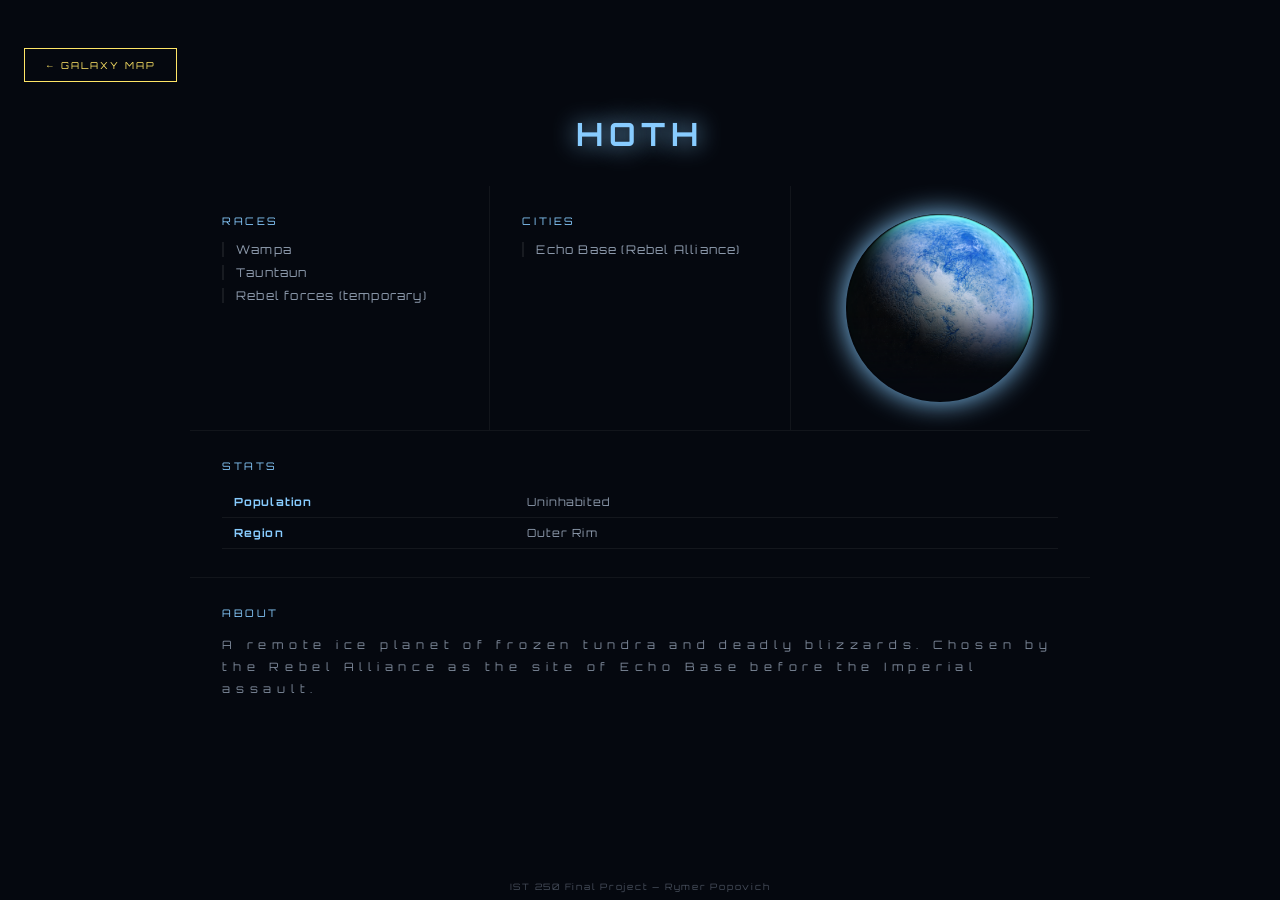
<file: planets/hoth.html>
<html>
    <head>
        <meta charset="UTF-8"/>
        <meta name="viewport" content="width=device-width, initial-scale=1.0"/>
        <title>HOTH</title>
        <link href="https://fonts.googleapis.com/css2?family=Orbitron:wght@700&display=swap" rel="stylesheet"/>
        <link rel="stylesheet" href="../style.css"/>
    </head>
    <body class="planet-page" style="--glow: #88ccff">
        <a class="back" href="../index.html">← GALAXY MAP</a>
        <h1>HOTH</h1>
        <div class="cards">
            <div class="card">
                <div class="card-title">RACES</div>
                <ul>
                    <li>Wampa</li>
                    <li>Tauntaun</li>
                    <li>Rebel forces (temporary)</li>
                </ul>
            </div>
            <div class="card">
                <div class="card-title">CITIES</div>
                <ul>
                    <li>Echo Base (Rebel Alliance)</li>
                </ul>
            </div>
            <div class="card card-planet">
                <img src="../images/hoth.png" alt="Hoth" class="sphere" />
            </div>
            <div class="card" style="grid-column: 1 / -1">
                <div class="card-title">STATS</div>
                <table class="stats-table">
                    <tr><th>Population</th><td>Uninhabited</td></tr>
                    <tr><th>Region</th><td>Outer Rim</td></tr>
                </table>
            </div>
            <div class="card" style="grid-column: 1 / -1">
                <div class="card-title">ABOUT</div>
                <p>A remote ice planet of frozen tundra and deadly blizzards. Chosen by the Rebel Alliance as the site of Echo Base before the Imperial assault.</p>
            </div>
        </div>
        <footer>IST 250 Final Project &mdash; Rymer Popovich</footer>
    </body>
</html>
</file>
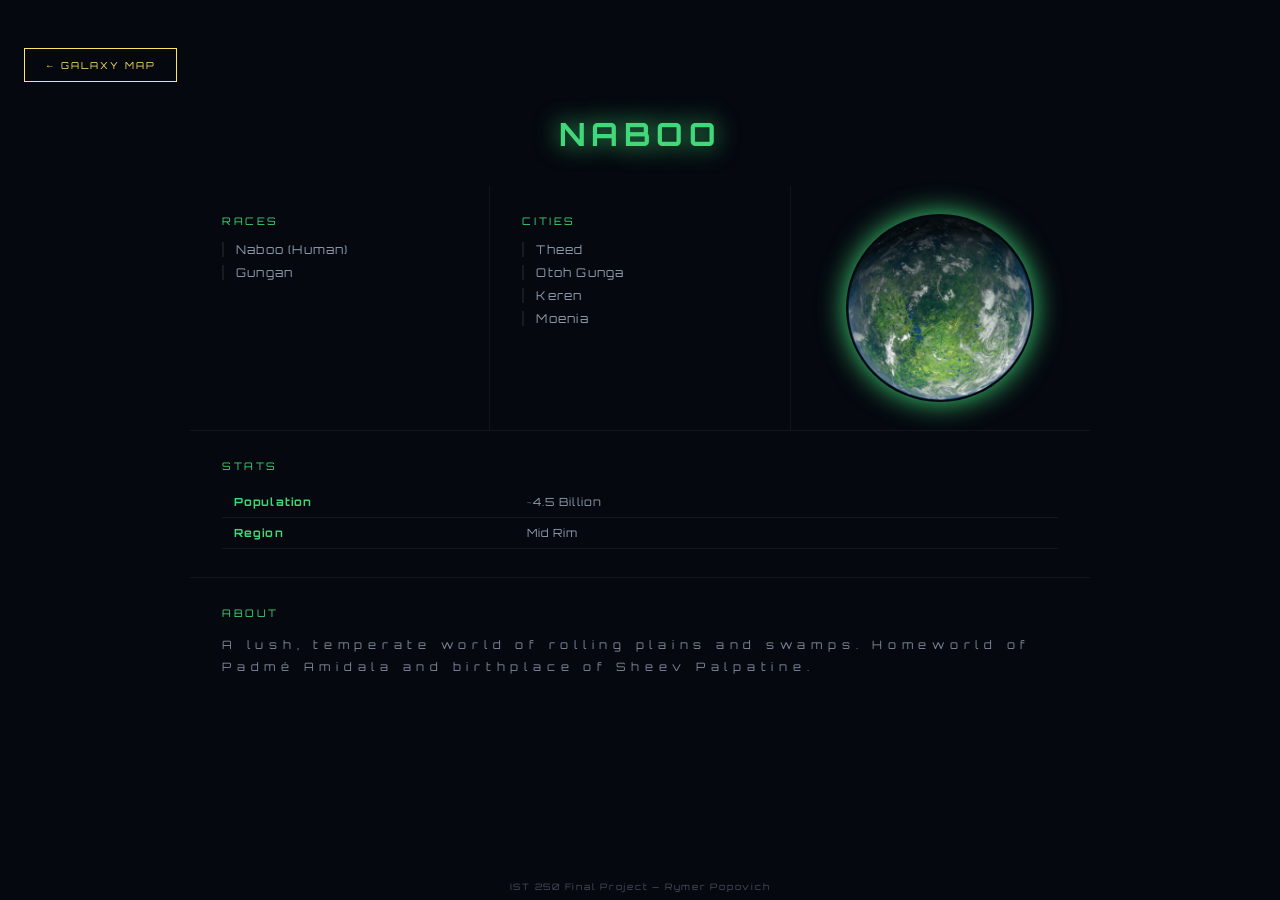
<file: planets/naboo.html>
<html>
    <head>
        <meta charset="UTF-8"/>
        <meta name="viewport" content="width=device-width, initial-scale=1.0"/>
        <title>NABOO</title>
        <link href="https://fonts.googleapis.com/css2?family=Orbitron:wght@700&display=swap" rel="stylesheet"/>
        <link rel="stylesheet" href="../style.css"/>
    </head>
    <body class="planet-page" style="--glow: #40d878">
        <a class="back" href="../index.html">← GALAXY MAP</a>
        <h1>NABOO</h1>
        <div class="cards">
            <div class="card">
                <div class="card-title">RACES</div>
                <ul>
                    <li>Naboo (Human)</li>
                    <li>Gungan</li>
                </ul>
            </div>
            <div class="card">
                <div class="card-title">CITIES</div>
                <ul>
                    <li>Theed</li>
                    <li>Otoh Gunga</li>
                    <li>Keren</li>
                    <li>Moenia</li>
                </ul>
            </div>
            <div class="card card-planet">
                <img src="../images/naboo.png" alt="Naboo" class="sphere" />
            </div>
            <div class="card" style="grid-column: 1 / -1">
                <div class="card-title">STATS</div>
                <table class="stats-table">
                    <tr><th>Population</th><td>~4.5 Billion</td></tr>
                    <tr><th>Region</th><td>Mid Rim</td></tr>
                </table>
            </div>
            <div class="card" style="grid-column: 1 / -1">
                <div class="card-title">ABOUT</div>
                <p>A lush, temperate world of rolling plains and swamps. Homeworld of Padmé Amidala and birthplace of Sheev Palpatine.</p>
            </div>
        </div>
        <footer>IST 250 Final Project &mdash; Rymer Popovich</footer>
    </body>
</html>
</file>
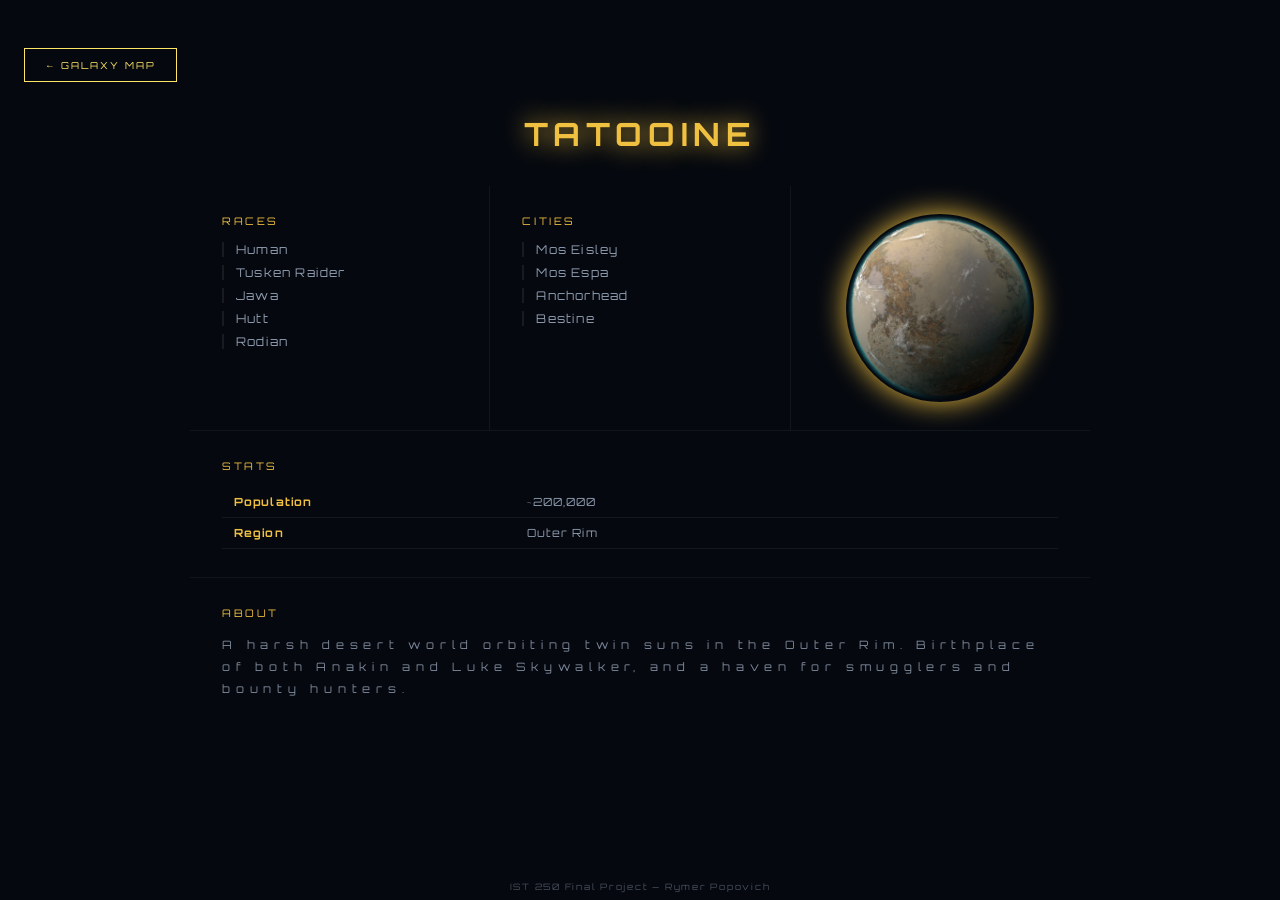
<file: planets/tatooine.html>
<html>
    <head>
        <meta charset="UTF-8"/>
        <meta name="viewport" content="width=device-width, initial-scale=1.0"/>
        <title>TATOOINE</title>
        <link href="https://fonts.googleapis.com/css2?family=Orbitron:wght@700&display=swap" rel="stylesheet"/>
        <link rel="stylesheet" href="../style.css"/>
    </head>
    <body class="planet-page" style="--glow: #f0c040">
        <a class="back" href="../index.html">← GALAXY MAP</a>
        <h1>TATOOINE</h1>
        <div class="cards">
            <div class="card">
                <div class="card-title">RACES</div>
                <ul>
                    <li>Human</li>
                    <li>Tusken Raider</li>
                    <li>Jawa</li>
                    <li>Hutt</li>
                    <li>Rodian</li>
                </ul>
            </div>
            <div class="card">
                <div class="card-title">CITIES</div>
                <ul>
                    <li>Mos Eisley</li>
                    <li>Mos Espa</li>
                    <li>Anchorhead</li>
                    <li>Bestine</li>
                </ul>
            </div>
            <div class="card card-planet">
                <img src="../images/tatooine.png" alt="Tatooine" class="sphere" />
            </div>
            <div class="card" style="grid-column: 1 / -1">
                <div class="card-title">STATS</div>
                <table class="stats-table">
                    <tr><th>Population</th><td>~200,000</td></tr>
                    <tr><th>Region</th><td>Outer Rim</td></tr>
                </table>
            </div>
            <div class="card" style="grid-column: 1 / -1">
                <div class="card-title">ABOUT</div>
                <p>A harsh desert world orbiting twin suns in the Outer Rim. Birthplace of both Anakin and Luke Skywalker, and a haven for smugglers and bounty hunters.</p>
            </div>
        </div>
        <footer>IST 250 Final Project &mdash; Rymer Popovich</footer>
    </body>
</html>
</file>
<file: style.css>
* {
    margin: 0;
    padding: 0;
    box-sizing: border-box;
}

body {
  background: #05080f;
  font-family: 'Orbitron', sans-serif;
}

body.starmap {
  width: 100vw;
  height: 100vh;
  overflow: hidden;
}

canvas {
    position: fixed;
    inset: 0;
    z-index: 0;
}

body.starmap.h1 {
    position: fixed;
    top: 24px;
    left: 50%;
    transform: translateX(-50%);
    z-index: 10;
    font-size: 1rem;
    letter-spacing: 0.4rem;
    color: #ffe566;
    text-shadow: 0 0 18px rgba(255,229,102,0.5);
}

#map {
    position: relative;
    width: 100vw;
    height: 100vh;
    z-index: 2;
}

#lanes {
    position: absolute;
    width: 100%;
    height: 100%;
    inset: 0;
    pointer-events: none;
}

.planet {
    position: absolute;
    transform: translate(-50%, -50%);
    display: flex;
    flex-direction: column;
    align-items: center;
    gap: 8px;
    cursor: pointer;
    transition: transform 0.25s ease;
    text-decoration: none;
}

.planet:hover {
    transform: translate(-50%, -50%) scale(1.4);
}

.planet .orb {
    border-radius: 50%;
    box-shadow: 0 0 14px var(--glow);
    object-fit: cover;
    display: block;
}

.planet .name {
    font-size: 0.55rem;
    letter-spacing: 0.2em;
    color: var(--glow);
    opacity: 0.85;
    white-space: nowrap;
}

/* Coruscant */

#coruscant {
    top: 50%;
    left: 50%;
    --glow: #ffa040;
}

#coruscant .orb {
    width: 150px;
    height: 150px;
}

/* Tatooine */

#tatooine {
    top: 30%;
    left: 70%;
    --glow: #ff6b35;
}

#tatooine .orb {
    width: 100px;
    height: 100px;
}

/* Naboo */

#naboo {
    top: 70%;
    left: 30%;
    --glow: #4ecdc4;
}

#naboo .orb {
    width: 100px;
    height: 100px;
}

/* Hoth */

#hoth {
    top: 20%;
    left: 50%;
    --glow: #a0d8ef;
}

#hoth .orb {
    width: 80px;
    height: 80px;
}

.back, #contact-btn {
    display: inline-block;
    padding: 10px 20px;
    border: 1px solid #ffe566;
    color: #ffe566;
    font-family: 'Orbitron', sans-serif;
    font-size: 0.6rem;
    letter-spacing: 0.2em;
    text-decoration: none;
    background: transparent;
    align-self: flex-start;
}

.back:hover, #contact-btn:hover {
    background: rgba(255, 229, 102, 0.08);
    filter: brightness(1.4) drop-shadow(0 0 6px rgba(255, 229, 102, 0.5));
}

body.planet-page {
    display: flex;
    flex-direction: column;
    align-items: center;
    padding: 48px 24px;
    gap: 32px;
}

body.planet-page h1 {
    font-size: 2rem;
    letter-spacing: 0.35rem;
    color: var(--glow);
    text-shadow: 0 0 24px var(--glow);
}

.cards {
    display: grid;
    grid-template-columns: repeat(auto-fit, minmax(260px, 1fr));
    gap: 1px;
    width: 100%;
    max-width: 900px;
    background: rgba(255,255,255,0.05);
}

.card {
    background: #05080f;
    padding: 28px 32px;
}

.card-title {
    font-size: 0.65rem;
    letter-spacing: 0.25em;
    color: var(--glow);
    margin-bottom: 14px;
}

.card ul {
    list-style: none;
    display: flex;
    flex-direction: column;
    gap: 8px;
}

.card li {
    font-size: 0.75rem;
    letter-spacing: 0.1em;
    color: rgba(200,216,240,0.7);
    padding-left: 12px;
    border-left: 2px solid rgba(255,255,255,0.08);
}

.card p {
    font-size: 0.72rem;
    letter-spacing: 0.5em;
    line-height: 1.9;
    color: rgba(200,216,240,0.6);
}

.stats-table {
    width: 100%;
    border-collapse: collapse;
}

.stats-table th,
.stats-table td {
    font-size: 0.7rem;
    letter-spacing: 0.1em;
    padding: 8px 12px;
    border-bottom: 1px solid rgba(255,255,255,0.06);
    text-align: left;
}

.stats-table th {
    color: var(--glow);
    width: 35%;
}

.stats-table td {
    color: rgba(200,216,240,0.7);
}

.card-planet {
    display: flex;
    align-items: center;
    justify-content: center;
}

#contact-btn {
    position: fixed;
    bottom: 36px;
    right: 24px;
    z-index: 200;
}

footer {
    position: fixed;
    bottom: 0;
    left: 0;
    width: 100%;
    text-align: center;
    font-size: 0.55rem;
    letter-spacing: 0.2em;
    color: rgba(200, 216, 240, 0.35);
    padding: 8px;
    z-index: 100;
}

.card-planet .sphere {
    width: 80%;
    height: auto;
    border-radius: 50%;
    box-shadow: 0 0 28px var(--glow);
    object-fit: cover;
}

@media (max-width: 1024px) {
    body.planet-page h1 { font-size: 1.5rem; }
    .card { padding: 20px 24px; }
}

@media (max-width: 600px) {
    body.planet-page { 
        padding: 24px 12px; 
        gap: 16px; 
    }

    body.planet-page h1 { 
        font-size: 1.1rem; 
    }

    .card { 
        padding: 16px; 
    }

    .cards { 
        grid-template-columns: 1fr; 
    }

    #contact-btn { 
        bottom: 28px; 
        right: 12px; 
    }
}
</file>
